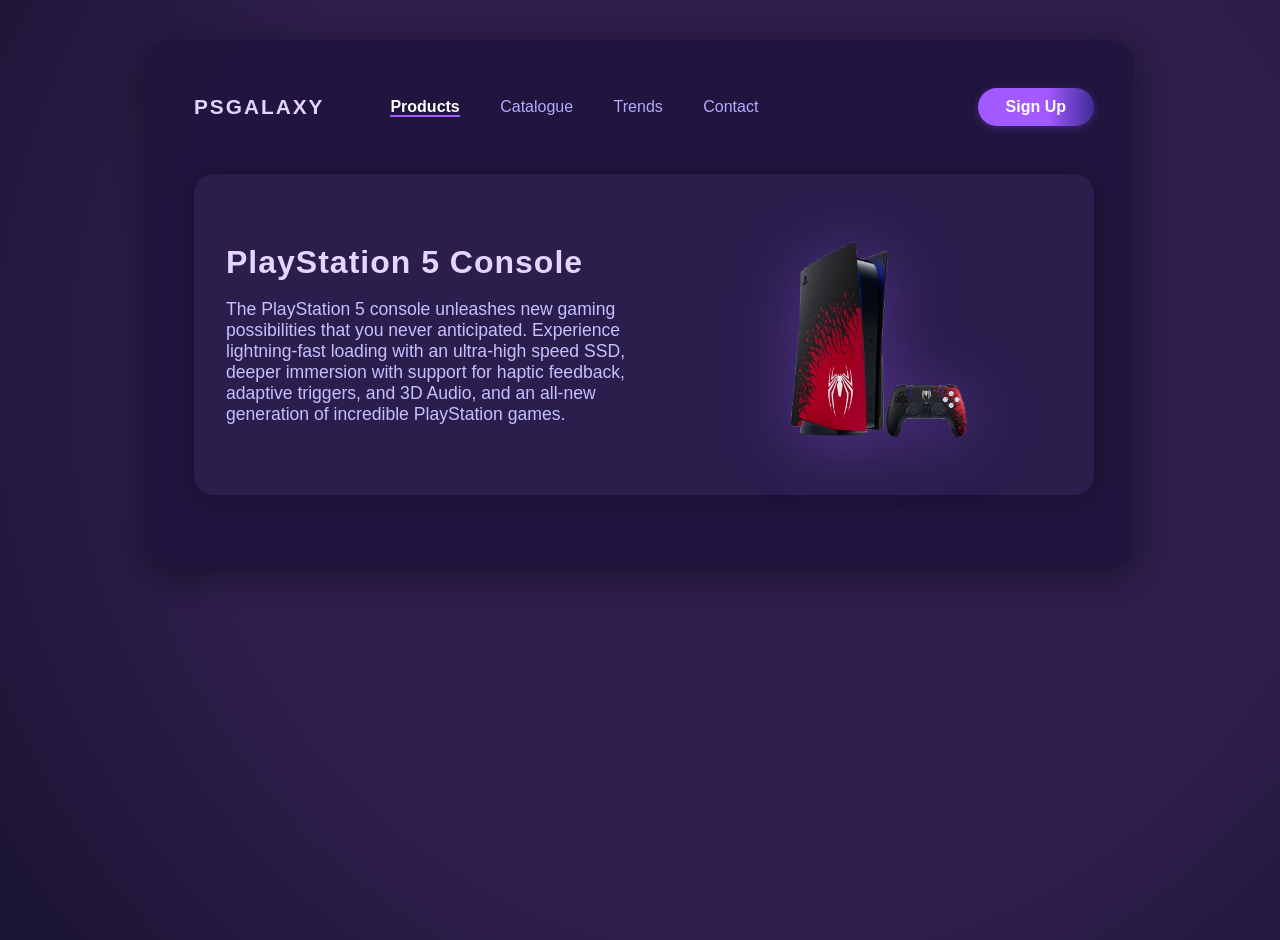
<file: index.html>
<!DOCTYPE html>
<html lang="en">
<head>
  <meta charset="UTF-8">
  <meta name="viewport" content="width=device-width, initial-scale=1.0">
  <title>PS5 Galaxy - Products</title>
  <link rel="stylesheet" href="style.css">
</head>
<body>
  <div class="container">
    <!-- Header -->
    <div class="header">
      <div class="logo">PSGALAXY</div>
      <!-- Hamburger Icon -->
      <div class="hamburger" id="hamburger-menu" aria-label="Open menu" tabindex="0">
        <span></span>
        <span></span>
        <span></span>
      </div>
      <nav>
        <a href="products.html" class="active">Products</a>
        <a href="#">Catalogue</a>
        <a href="#">Trends</a>
        <a href="#">Contact</a>
      </nav>
      <a href="#" class="signup-btn">Sign Up</a>
      <!-- Mobile Navigation -->
      <div class="mobile-nav" id="mobile-nav">
        <a href="products.html">Products</a>
        <a href="#" class="signup-btn">Sign Up</a>
      </div>
    </div>

    <!-- Products Content -->
    <div class="feature-section">
      <div class="feature-content">
        <div class="feature-text">
          <h2>PlayStation 5 Console</h2>
          <p>The PlayStation 5 console unleashes new gaming possibilities that you never anticipated. Experience lightning-fast loading with an ultra-high speed SSD, deeper immersion with support for haptic feedback, adaptive triggers, and 3D Audio, and an all-new generation of incredible PlayStation games.</p>
        </div>
        <div class="feature-image">
          <img src="images/ps5_console.png" alt="PS5 Console">
        </div>
      </div>
    </div>
  </div>
  <!-- Jotform Agent Chatbot Script -->
  <script src='https://cdn.jotfor.ms/agent/embedjs/01983b32430473e39d1fb11b8dff9e118747/embed.js?skipWelcome=1&maximizable=1'></script>
  <script>
    const hamburger = document.getElementById('hamburger-menu');
    const mobileNav = document.getElementById('mobile-nav');
    document.addEventListener('click', function(e) {
      if (hamburger.contains(e.target)) {
        mobileNav.classList.toggle('open');
      } else if (!mobileNav.contains(e.target)) {
        mobileNav.classList.remove('open');
      }
    });
  </script>
</body>
</html>
</file>
<file: style.css>
body {
  margin: 0;
  padding: 0;
  background: radial-gradient(circle at 60% 40%, #2d1e4a 60%, #1a1333 100%);
  min-height: 100vh;
  font-family: 'Segoe UI', Arial, sans-serif;
  color: #fff;
}

.container {
  max-width: 900px;
  margin: 40px auto;
  background: rgba(30, 20, 60, 0.85);
  border-radius: 24px;
  box-shadow: 0 8px 32px rgba(0,0,0,0.4);
  padding: 48px 40px 40px 48px;
  position: relative;
  overflow: hidden;
  margin-bottom: 32px;
}

.header {
  display: flex;
  align-items: center;
  justify-content: space-between;
  margin-bottom: 32px;
}

.logo {
  font-weight: bold;
  font-size: 1.3em;
  letter-spacing: 2px;
  color: #e0d7ff;
}

nav {
  flex: 1;
  margin-left: 48px;
}
nav a {
  color: #b6aaff;
  text-decoration: none;
  margin: 0 18px;
  font-size: 1em;
}

.signup-btn {
  background: linear-gradient(90deg, #a259ff 60%, #3f2b96 100%);
  color: #fff;
  padding: 10px 28px;
  border-radius: 24px;
  text-decoration: none;
  font-weight: bold;
  font-size: 1em;
  box-shadow: 0 2px 8px #a259ff44;
}

.main-content {
  display: flex;
  align-items: flex-start;
  justify-content: space-between;
}

.left {
  flex: 1.2;
  z-index: 2;
}
.left h1 {
  font-size: 2.5em;
  font-weight: bold;
  letter-spacing: 2px;
  margin: 0 0 18px 0;
  line-height: 1.1;
}
.left p {
  color: #c7bfff;
  font-size: 1.1em;
  margin-bottom: 28px;
  max-width: 420px;
}
.left .actions {
  display: flex;
  align-items: center;
  margin-bottom: 32px;
}
.showme-btn {
  background: linear-gradient(90deg, #a259ff 60%, #3f2b96 100%);
  color: #fff;
  padding: 12px 32px;
  border-radius: 24px;
  text-decoration: none;
  font-weight: bold;
  font-size: 1.1em;
  margin-right: 18px;
  box-shadow: 0 2px 8px #a259ff44;
}
.left .actions span {
  color: #fff;
  font-size: 1.1em;
  margin-right: 10px;
}
.left .actions a:last-child {
  color: #b6aaff;
  text-decoration: underline;
  font-size: 1.1em;
}
.left .stats {
  display: flex;
  gap: 48px;
}
.left .stats div {
  font-size: 1.5em;
  font-weight: bold;
  color: #fff;
}
.left .stats div + div {
  color: #b6aaff;
  font-size: 1em;
  font-weight: normal;
}

.right {
  flex: 1;
  display: flex;
  align-items: center;
  justify-content: center;
  position: relative;
  min-width: 320px;
}
.right img {
  width: 340px;
  filter: drop-shadow(0 8px 32px #a259ff88);
  z-index: 2;
  position: relative;
  animation: controller-float 3s ease-in-out infinite;
}

@keyframes controller-float {
  0% {
    transform: translateX(0) translateY(0);
  }
  20% {
    transform: translateX(-20px) translateY(-10px);
  }
  50% {
    transform: translateX(0) translateY(-20px);
  }
  80% {
    transform: translateX(20px) translateY(-10px);
  }
  100% {
    transform: translateX(0) translateY(0);
  }
}
/* Decorative circles */
.right .circle1 {
  position: absolute;
  top: 30px;
  right: 60px;
  width: 38px;
  height: 38px;
  background: linear-gradient(135deg, #a259ff 60%, #3f2b96 100%);
  border-radius: 50%;
  box-shadow: 0 2px 12px #a259ff55;
}
.right .circle2 {
  position: absolute;
  bottom: 60px;
  left: 30px;
  width: 22px;
  height: 22px;
  background: #a259ff;
  border-radius: 50%;
  box-shadow: 0 2px 8px #a259ff55;
}
.right .circle3 {
  position: absolute;
  bottom: 30px;
  right: 40px;
  width: 18px;
  height: 18px;
  background: #3f2b96;
  border-radius: 50%;
  box-shadow: 0 2px 8px #3f2b9655;
}
.right .circle4 {
  position: absolute;
  top: 120px;
  right: 10px;
  width: 12px;
  height: 12px;
  background: #fff;
  border-radius: 50%;
  opacity: 0.7;
}

.feature-section {
  margin-top: 48px;
  background: rgba(44, 32, 80, 0.85);
  border-radius: 20px;
  box-shadow: 0 4px 24px rgba(0,0,0,0.25);
  padding: 40px 32px;
  margin-bottom: 32px;
}

.feature-content {
  display: flex;
  align-items: center;
  justify-content: space-between;
  gap: 40px;
}

.feature-text {
  flex: 1.2;
}

.feature-text h2 {
  font-size: 2em;
  font-weight: bold;
  color: #e0d7ff;
  margin: 0 0 18px 0;
  letter-spacing: 1px;
}

.feature-text p {
  color: #c7bfff;
  font-size: 1.1em;
  margin: 0;
  max-width: 420px;
}

.feature-image {
  flex: 1;
  display: flex;
  align-items: center;
  justify-content: center;
}

.feature-image img {
  width: 420px;
  max-width: 100%;
  filter: drop-shadow(0 8px 32px #a259ff55);
  border-radius: 16px;
  animation: console-float 4s ease-in-out infinite;
}

@keyframes console-float {
  0% {
    transform: translateY(0) scale(1.04);
  }
  25% {
    transform: translateY(-18px) scale(1.08);
  }
  50% {
    transform: translateY(0) scale(1.04);
  }
  75% {
    transform: translateY(12px) scale(1.02);
  }
  100% {
    transform: translateY(0) scale(1.04);
  }
}

.active {
  color: #fff !important;
  border-bottom: 2px solid #a259ff;
  font-weight: bold;
}

.content-wrapper {
  margin: 0 auto;
  padding: 32px 32px 0 32px;
  box-sizing: border-box;
}
@media (max-width: 900px) {
  .content-wrapper {
    padding: 18px 12px 0 12px;
  }
}
@media (max-width: 600px) {
  .content-wrapper {
    padding: 8px 4px 0 4px;
  }
}

@media (max-width: 1200px) {
  .container {
    max-width: 98vw;
    padding: 32px 8vw 32px 8vw;
  }
  .main-content, .feature-content {
    gap: 24px;
  }
}

@media (max-width: 900px) {
  .container {
    padding: 24px 2vw 24px 2vw;
  }
  .header {
    flex-direction: column;
    align-items: flex-start;
    gap: 16px;
  }
  nav {
    margin-left: 0;
    margin-bottom: 8px;
  }
  .main-content, .feature-content {
    flex-direction: column;
    gap: 24px;
  }
  .right, .feature-image {
    min-width: unset;
  }
  .right img, .feature-image img {
    width: 220px;
    max-width: 90vw;
  }
  .main-content, .feature-section {
    margin-bottom: 24px;
  }
}

@media (max-width: 600px) {
  .container {
    padding: 8px 0 8px 0;
    border-radius: 0;
  }
  .header {
    flex-direction: column;
    align-items: flex-start;
    gap: 8px;
  }
  .logo {
    font-size: 1em;
  }
  nav a {
    font-size: 0.95em;
    margin: 0 8px;
  }
  .signup-btn {
    padding: 8px 16px;
    font-size: 0.95em;
  }
  .main-content, .feature-content {
    flex-direction: column;
    gap: 16px;
  }
  .left h1 {
    font-size: 1.3em;
  }
  .left p, .feature-text p {
    font-size: 1em;
    max-width: 98vw;
  }
  .feature-section {
    padding: 18px 4vw;
  }
  .feature-image img {
    width: 140px;
    max-width: 98vw;
  }
  .right img {
    width: 140px;
    max-width: 98vw;
  }
  .left .stats {
    gap: 16px;
  }
  .main-content, .feature-section {
    margin-bottom: 10px;
    padding-bottom: 8px;
  }
  .container {
    margin-bottom: 12px;
  }
}

/* Hamburger menu styles */
.hamburger {
  display: none;
  flex-direction: column;
  justify-content: center;
  cursor: pointer;
  width: 32px;
  height: 32px;
  margin-right: 8px;
  z-index: 1001;
}
.hamburger span {
  display: block;
  height: 4px;
  width: 100%;
  background: #a259ff;
  margin: 4px 0;
  border-radius: 2px;
  transition: 0.3s;
}

.close-menu {
  display: none;
  font-size: 2em;
  color: #fff;
  position: absolute;
  top: 18px;
  right: 24px;
  z-index: 1100;
  cursor: pointer;
  background: rgba(44,32,80,0.98);
  border-radius: 50%;
  width: 36px;
  height: 36px;
  align-items: center;
  justify-content: center;
  text-align: center;
  line-height: 36px;
  transition: 0.2s;
}
.close-menu.show {
  display: flex;
}

.mobile-nav {
  display: none;
  flex-direction: column;
  background: rgba(44, 32, 80, 0.98);
  position: absolute;
  top: 60px;
  left: 0;
  width: 100vw;
  padding: 24px 0 12px 0;
  z-index: 1000;
  border-radius: 0 0 16px 16px;
  box-shadow: 0 4px 24px rgba(0,0,0,0.25);
  opacity: 0;
  pointer-events: none;
  transition: opacity 0.3s;
}
.mobile-nav.open {
  display: flex;
  opacity: 1;
  pointer-events: auto;
}
.mobile-nav a {
  color: #fff;
  text-decoration: none;
  font-size: 1.2em;
  padding: 12px 24px;
  border-bottom: 1px solid #3f2b96;
}
.mobile-nav a:last-child {
  border-bottom: none;
}

@media (max-width: 900px) {
  nav {
    display: none;
  }
  .hamburger {
    display: flex;
  }
  .signup-btn {
    margin-top: 8px;
  }
  .right img, .feature-image img {
    width: 90vw !important;
    max-width: 98vw !important;
    min-width: 220px;
  }
  .signup-btn {
    display: none;
  }
  .mobile-nav .signup-btn {
    display: block;
    margin: 18px 24px 0 24px;
    padding: 12px 0;
    text-align: center;
    width: calc(100% - 48px);
  }
}

@media (max-width: 600px) {
  .right img, .feature-image img {
    width: 98vw !important;
    max-width: 100vw !important;
    min-width: 160px;
  }
  .main-content, .feature-section {
    margin-bottom: 10px;
    padding-bottom: 8px;
  }
  .container {
    margin-bottom: 12px;
  }
} 

.header {
  display: flex;
  align-items: center;
  justify-content: space-between;
  position: relative;
}

@media (max-width: 900px) {
  .header {
    flex-direction: row;
    align-items: center;
    justify-content: space-between;
  }
  .hamburger {
    display: flex;
    position: absolute;
    right: 0;
    top: 16px;
    margin-right: 0;
  }
  .close-menu {
    display: none;
    position: absolute;
    right: 0;
    top: 12px;
  }
}

@media (min-width: 901px) {
  .hamburger, .close-menu {
    display: none !important;
  }
}
</file>
